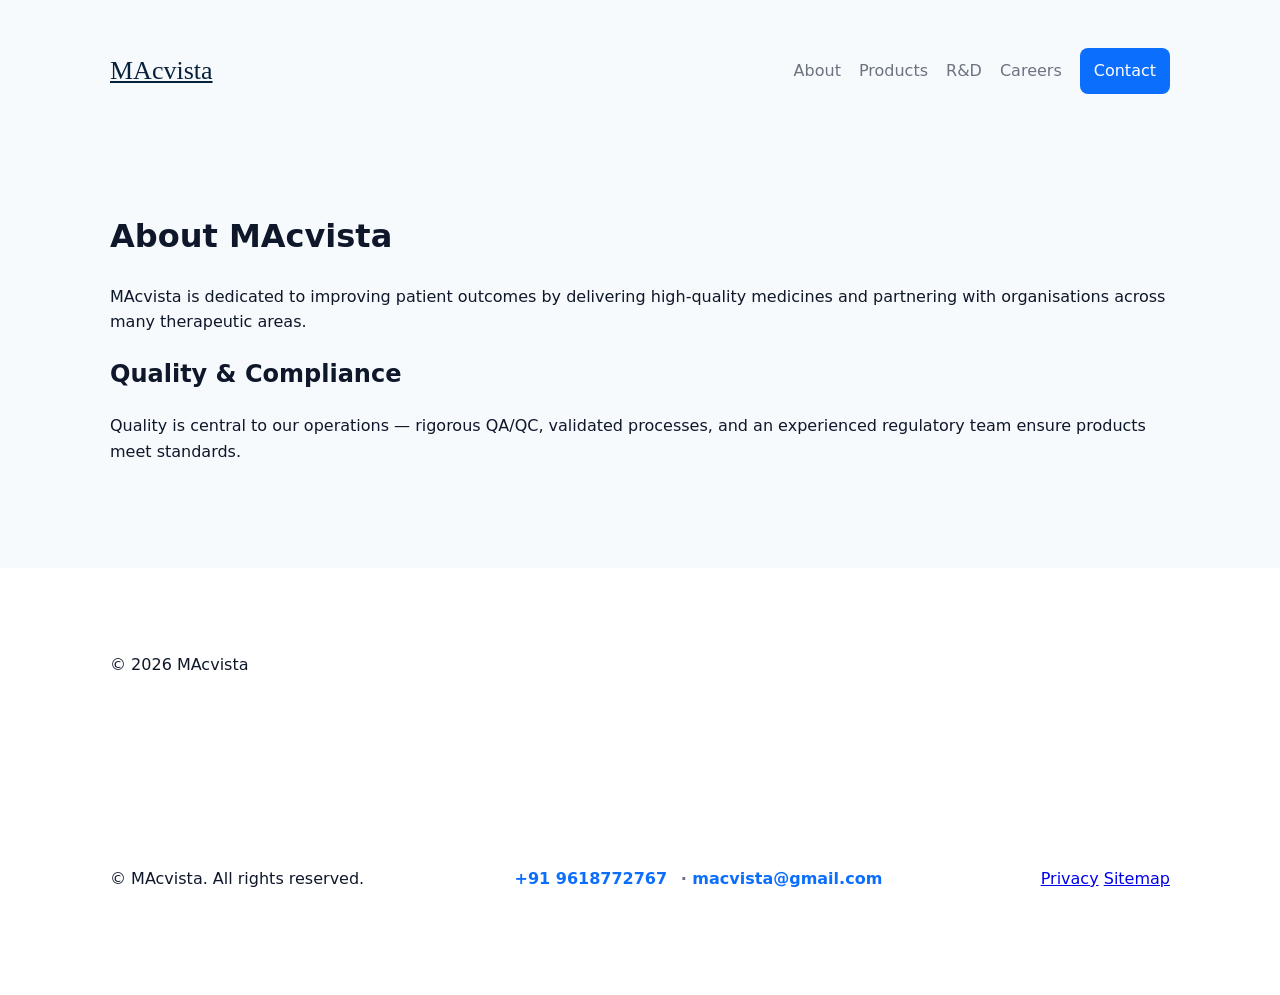
<file: about.html>
<!doctype html>
<html lang="en">
<head>
  <meta charset="utf-8"><meta name="viewport" content="width=device-width,initial-scale=1">
  <title>About — MAcvista</title>
  <link rel="icon" href="/assets/favicon.png" type="image/svg+xml">
  <link rel="stylesheet" href="/css/styles.css">
</head>
<body>
  <header class="site-header"><div class="container header-grid"><a class="logo" href="/">MAcvista</a><nav class="main-nav"><a href="/about.html">About</a><a href="/products.html">Products</a><a href="/rnd.html">R&D</a><a href="/careers.html">Careers</a><a href="/index.html#contact" class="btn">Contact</a></nav></div></header>
  <main class="container">
    <h1>About MAcvista</h1>
    <p>MAcvista is dedicated to improving patient outcomes by delivering high-quality medicines and partnering with organisations across many therapeutic areas.</p>
    <h2>Quality & Compliance</h2>
    <p>Quality is central to our operations — rigorous QA/QC, validated processes, and an experienced regulatory team ensure products meet standards.</p>
  </main>
  <footer class="site-footer"><div class="container"><p>&copy; <span id="yr"></span> MAcvista</p></div><footer class="site-footer">
    <div class="container footer-grid">
      <p>&copy; <span id="yr"></span> MAcvista. All rights reserved.</p>
      <div class="contact-mini">
        <a href="tel:+919618772767">+91 9618772767</a> &middot; <a href="mailto:macvista@gmail.com">macvista@gmail.com</a>
      </div>
      <nav class="foot-nav">
        <a href="/privacy.html">Privacy</a>
        <a href="/sitemap.xml">Sitemap</a>
      </nav>
    </div>
  </footer>
</footer>
  <script src="/js/main.js"></script>
</body>
</html>
</file>
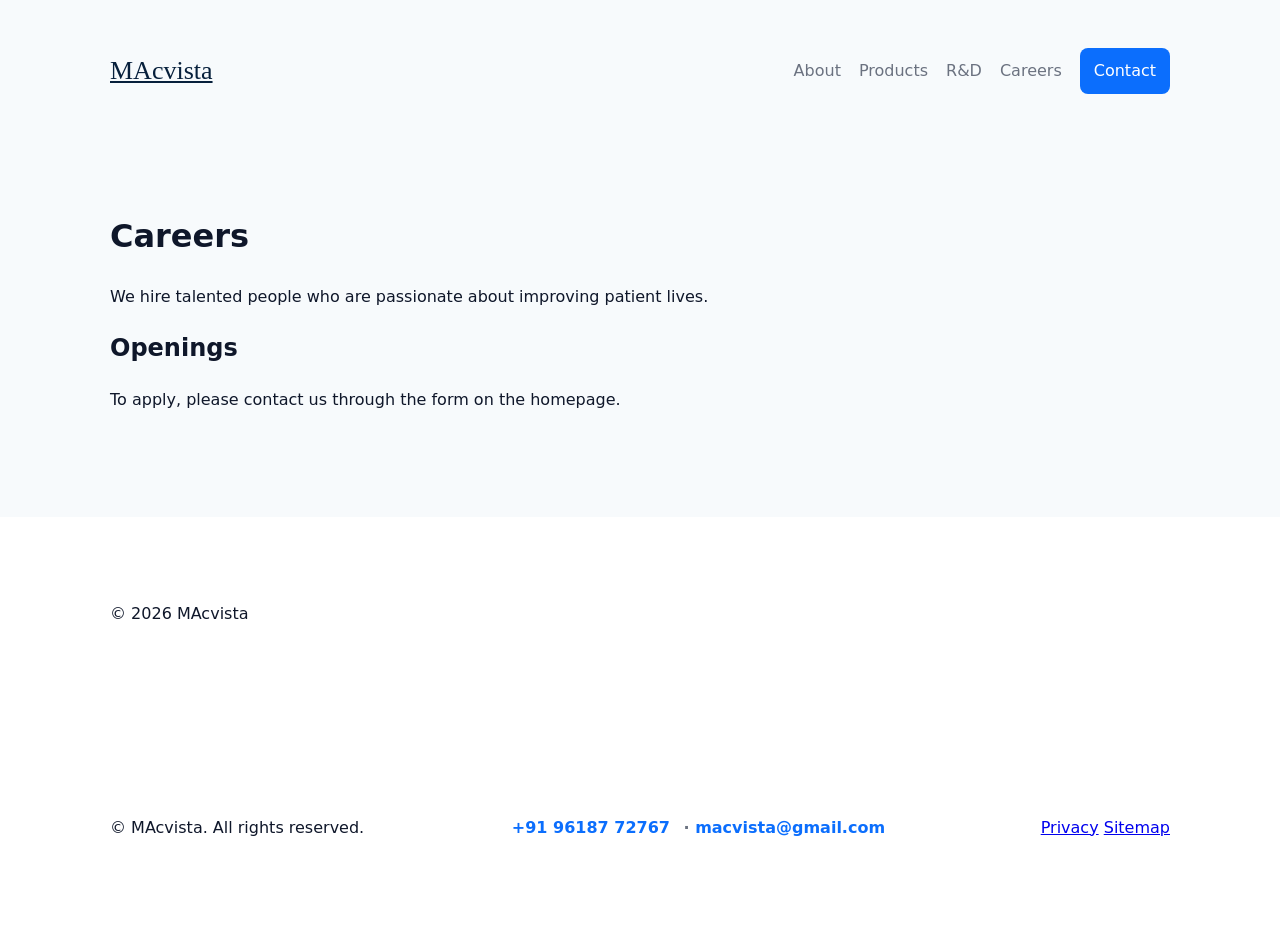
<file: careers.html>
<!doctype html>
<html lang="en">
<head>
  <meta charset="utf-8"><meta name="viewport" content="width=device-width,initial-scale=1">
  <title>Careers — MAcvista</title>
  <link rel="icon" href="/assets/favicon.png" type="image/svg+xml">
  <link rel="stylesheet" href="/css/styles.css">
</head>
<body>
  <header class="site-header"><div class="container header-grid"><a class="logo" href="/">MAcvista</a><nav class="main-nav"><a href="/about.html">About</a><a href="/products.html">Products</a><a href="/rnd.html">R&D</a><a href="/careers.html">Careers</a><a href="/index.html#contact" class="btn">Contact</a></nav></div></header>
  <main class="container">
    <h1>Careers</h1>
    <p>We hire talented people who are passionate about improving patient lives. </p>
    <h2>Openings</h2>
    <p>To apply, please contact us through the form on the homepage.</p>
  </main>
  <footer class="site-footer"><div class="container"><p>&copy; <span id="yr"></span> MAcvista</p></div><footer class="site-footer">
    <div class="container footer-grid">
      <p>&copy; <span id="yr"></span> MAcvista. All rights reserved.</p>
      <div class="contact-mini">
        <a href="tel:+919618772767">+91 96187 72767</a> &middot; <a href="mailto:macvista@gmail.com">macvista@gmail.com</a>
      </div>
      <nav class="foot-nav">
        <a href="/privacy.html">Privacy</a>
        <a href="/sitemap.xml">Sitemap</a>
      </nav>
    </div>
  </footer>
</footer>
  <script src="/js/main.js"></script>
</body>
</html>
</file>
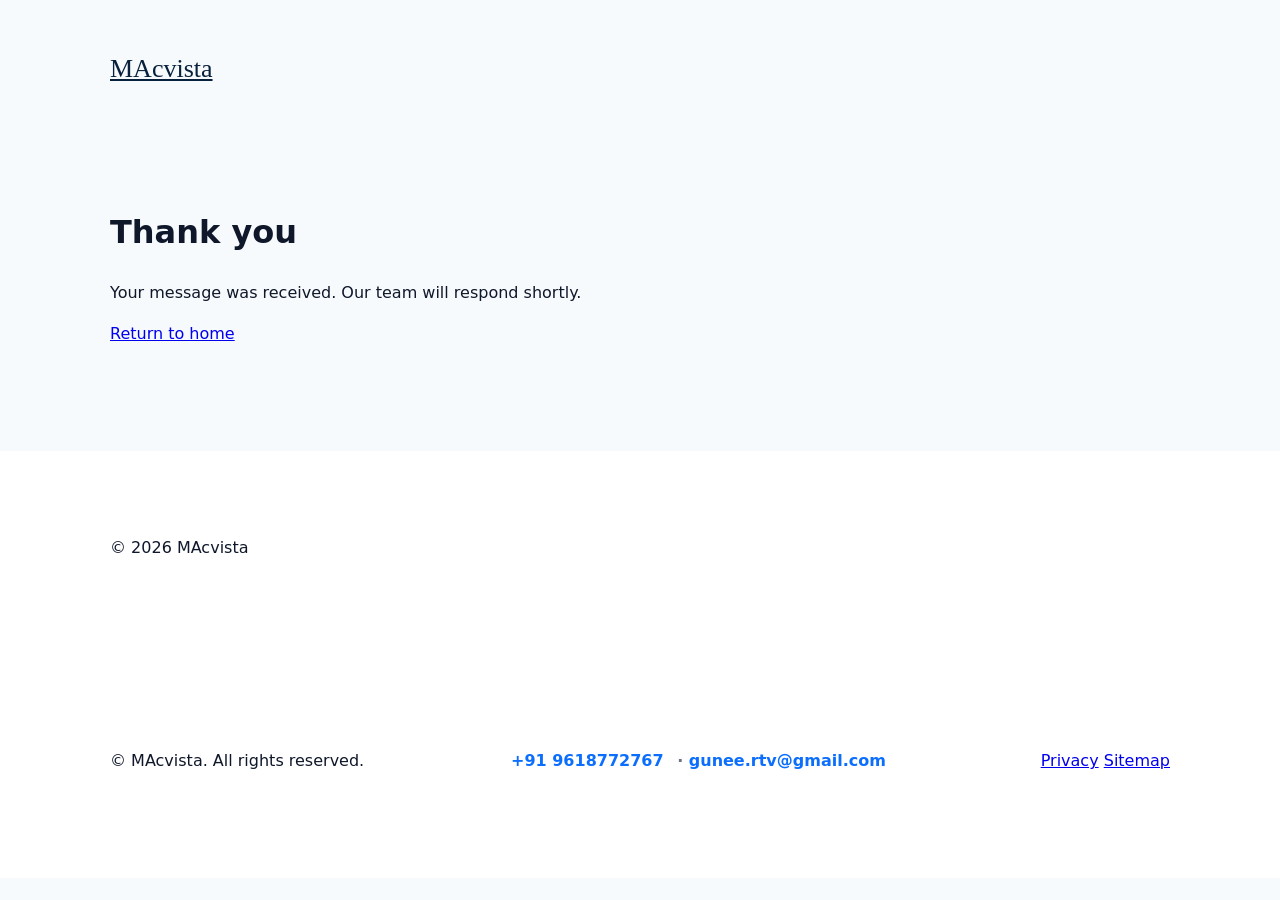
<file: contact-success.html>
<!doctype html>
<html lang="en">
<head>
  <meta charset="utf-8"><meta name="viewport" content="width=device-width,initial-scale=1">
  <title>Thanks — MAcvista</title>
  <link rel="icon" href="/assets/favicon.png" type="image/svg+xml">
  <link rel="stylesheet" href="/css/styles.css">
</head>
<body>
  <header class="site-header"><div class="container header-grid"><a class="logo" href="/">MAcvista</a></div></header>
  <main class="container">
    <h1>Thank you</h1>
    <p>Your message was received. Our team will respond shortly.</p>
    <p><a href="/">Return to home</a></p>
  </main>
  <footer class="site-footer"><div class="container"><p>&copy; <span id="yr"></span> MAcvista</p></div><footer class="site-footer">
    <div class="container footer-grid">
      <p>&copy; <span id="yr"></span> MAcvista. All rights reserved.</p>
      <div class="contact-mini">
        <a href="tel:+919618772767">+91 9618772767</a> &middot; <a href="mailto:macvista@gmail.com">gunee.rtv@gmail.com</a>
      </div>
      <nav class="foot-nav">
        <a href="/privacy.html">Privacy</a>
        <a href="/sitemap.xml">Sitemap</a>
      </nav>
    </div>
  </footer>
</footer>
  <script src="/js/main.js"></script>
</body>
</html>
</file>
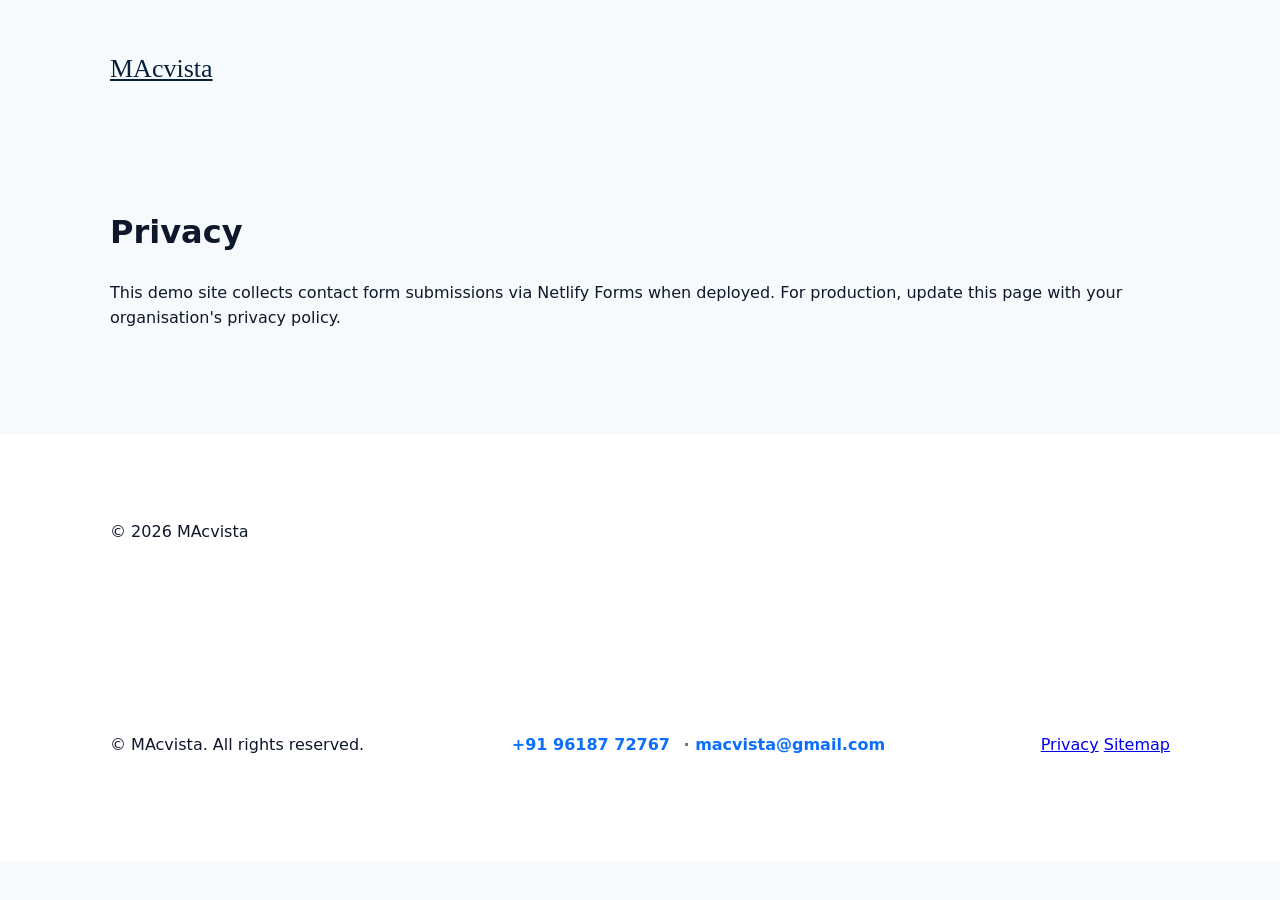
<file: privacy.html>
<!doctype html>
<html lang="en">
<head>
  <meta charset="utf-8"><meta name="viewport" content="width=device-width,initial-scale=1">
  <title>Privacy — MAcvista</title>
  <link rel="icon" href="/assets/favicon.png" type="image/svg+xml">
  <link rel="stylesheet" href="/css/styles.css">
</head>
<body>
  <header class="site-header"><div class="container header-grid"><a class="logo" href="/">MAcvista</a></div></header>
  <main class="container">
    <h1>Privacy</h1>
    <p>This demo site collects contact form submissions via Netlify Forms when deployed. For production, update this page with your organisation's privacy policy.</p>
  </main>
  <footer class="site-footer"><div class="container"><p>&copy; <span id="yr"></span> MAcvista</p></div><footer class="site-footer">
    <div class="container footer-grid">
      <p>&copy; <span id="yr"></span> MAcvista. All rights reserved.</p>
      <div class="contact-mini">
        <a href="tel:+919618772767">+91 96187 72767</a> &middot; <a href="mailto:macvista@gmail.com">macvista@gmail.com</a>
      </div>
      <nav class="foot-nav">
        <a href="/privacy.html">Privacy</a>
        <a href="/sitemap.xml">Sitemap</a>
      </nav>
    </div>
  </footer>
</footer>
  <script src="/js/main.js"></script>
</body>
</html>
</file>
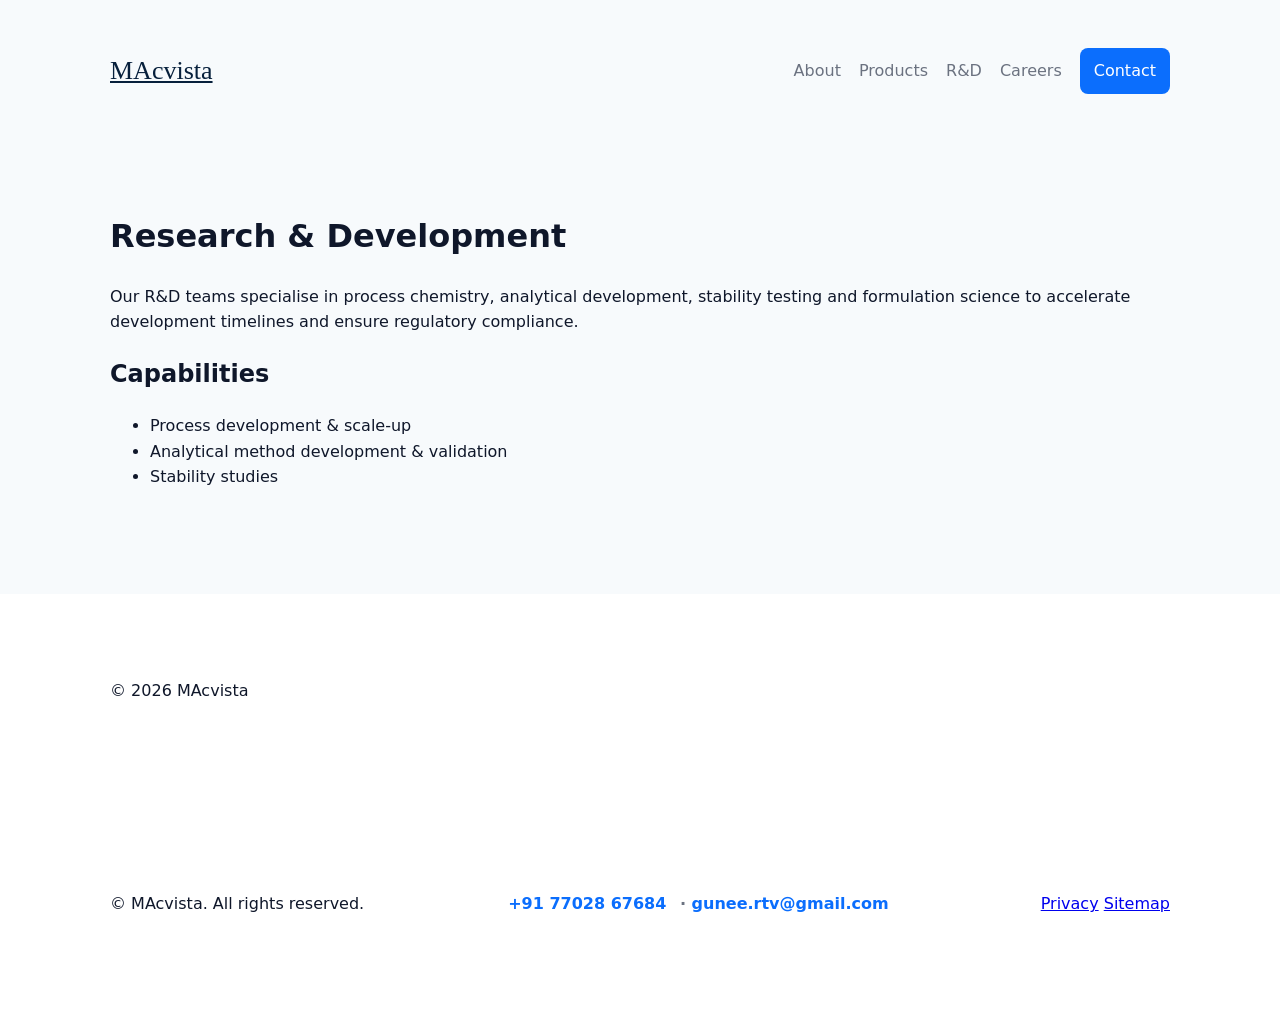
<file: rnd.html>
<!doctype html>
<html lang="en">
<head>
  <meta charset="utf-8"><meta name="viewport" content="width=device-width,initial-scale=1">
  <title>R&D — MAcvista</title>
  <link rel="icon" href="/assets/favicon.svg" type="image/svg+xml">
  <link rel="stylesheet" href="/css/styles.css">
</head>
<body>
  <header class="site-header"><div class="container header-grid"><a class="logo" href="/">MAcvista</a><nav class="main-nav"><a href="/about.html">About</a><a href="/products.html">Products</a><a href="/rnd.html">R&D</a><a href="/careers.html">Careers</a><a href="/index.html#contact" class="btn">Contact</a></nav></div></header>
  <main class="container">
    <h1>Research & Development</h1>
    <p>Our R&D teams specialise in process chemistry, analytical development, stability testing and formulation science to accelerate development timelines and ensure regulatory compliance.</p>
    <h2>Capabilities</h2>
    <ul>
      <li>Process development & scale-up</li>
      <li>Analytical method development & validation</li>
      <li>Stability studies</li>
    </ul>
  </main>
  <footer class="site-footer"><div class="container"><p>&copy; <span id="yr"></span> MAcvista</p></div><footer class="site-footer">
    <div class="container footer-grid">
      <p>&copy; <span id="yr"></span> MAcvista. All rights reserved.</p>
      <div class="contact-mini">
        <a href="tel:+917702867684">+91 77028 67684</a> &middot; <a href="mailto:gunee.rtv@gmail.com">gunee.rtv@gmail.com</a>
      </div>
      <nav class="foot-nav">
        <a href="/privacy.html">Privacy</a>
        <a href="/sitemap.xml">Sitemap</a>
      </nav>
    </div>
  </footer>
</footer>
  <script src="/js/main.js"></script>
</body>
</html>
</file>
<file: css/styles.css>
:root{
  --accent:#0b6efd;
  --muted:#6b7280;
  --bg:#f7fafc;
  --card:#ffffff;
}
*{box-sizing:border-box}
body{font-family:'Poppins',system-ui,-apple-system,Segoe UI,Roboto,'Helvetica Neue',Arial;line-height:1.6;margin:0;background:var(--bg);color:#0f172a}
.container{max-width:1100px;margin:0 auto;padding:48px 20px}
.header-grid{display:flex;align-items:center;justify-content:space-between}
.logo{font-family:'Playfair Display',serif;font-size:26px;margin:0;color:#07203c}
.logo span{color:var(--accent)}
.main-nav a{margin-left:18px;color:var(--muted);text-decoration:none}
.main-nav a.btn{background:var(--accent);color:#fff;padding:10px 14px;border-radius:8px}
.hero{background:linear-gradient(180deg, #ffffff 0%, #f3f8ff 100%);padding:60px 0}
.hero-grid{display:grid;grid-template-columns:1fr 420px;gap:40px;align-items:center}
.hero-text h2{font-family:'Playfair Display',serif;font-size:36px;margin:0 0 16px;color:#07203c}
.hero-text p{color:var(--muted);margin:0 0 20px}
.btn{display:inline-block;background:var(--accent);color:#fff;padding:10px 16px;border-radius:10px;text-decoration:none}
.btn.large{padding:14px 22px;font-weight:600}
.link{color:var(--accent);margin-left:12px}
.hero-art img{width:100%;border-radius:12px;object-fit:cover}
.about h3, .products h3, .rnd h3, .careers h3, .contact h3{font-family:'Playfair Display',serif;margin-top:0}
.stats-grid{display:flex;gap:24px;margin-top:20px}
.stat{background:var(--card);padding:18px;border-radius:10px;flex:1;text-align:center}
.stat strong{display:block;font-size:20px;color:#07203c}
.cards{display:grid;grid-template-columns:repeat(auto-fit,minmax(240px,1fr));gap:18px;margin-top:20px}
.card{background:var(--card);border-radius:12px;overflow:hidden;box-shadow:0 6px 20px rgba(2,6,23,0.06)}
.card img{width:100%;height:140px;object-fit:cover;display:block}
.card h4{margin:12px 16px 6px}
.card p{margin:0 16px 16px;color:var(--muted)}
.two-col{display:grid;grid-template-columns:1fr 1fr;gap:20px;margin-top:16px}
.contact-form{display:grid;gap:12px;max-width:640px}
.contact-form input,.contact-form textarea{padding:12px;border-radius:8px;border:1px solid #e6edf3}
.site-footer{padding:20px 0;background:#fff;margin-top:40px}
@media(max-width:900px){.hero-grid{grid-template-columns:1fr}.main-nav{display:none}.header-grid{justify-content:space-between}}
/* Additional polish */
.lead{font-size:1.125rem;color:var(--muted)}
.trusted{list-style:none;padding:0;margin:16px 0 0;display:flex;gap:12px}
.trusted li{background:rgba(11,110,253,0.08);padding:8px 12px;border-radius:8px;color:var(--accent);font-weight:600}
.sr-only{position:absolute;left:-9999px}
.footer-grid{display:flex;justify-content:space-between;align-items:center}
.card h3{margin:12px 16px}
.contact-form label{display:block}
.contact-form input, .contact-form textarea{width:100%}

/* responsive tweaks */
@media(max-width:700px){
  .header-grid{flex-direction:row}
  .main-nav{display:none}
}
.contact-mini{color:var(--muted);font-weight:600}
.contact-mini a{color:var(--accent);text-decoration:none;margin-right:8px}
.contact-info{background:rgba(11,110,253,0.04);padding:12px;border-radius:8px;margin-top:12px}
</file>
